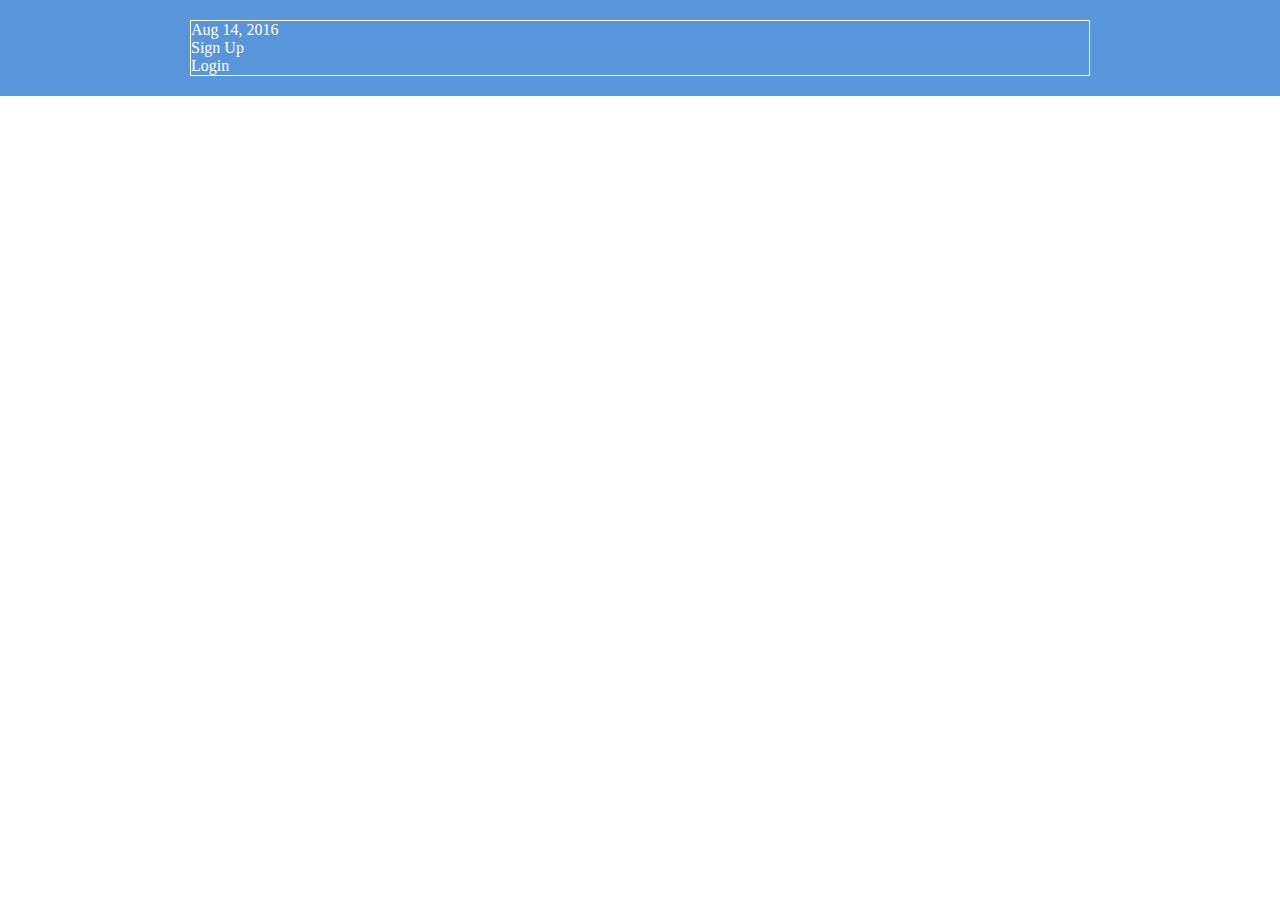
<file: index.html>
<!DOCTYPE html>
<html lang='en'>
  <head>
    <meta charset='UTF-8'/>
    <title>Some Web Page</title>
    <link rel='stylesheet' href='style.css'/>
  </head>
  <body>
    <div class='menu-container'>
      <div class='menu'>
        <div class='date'>Aug 14, 2016</div>
        <div class='signup'>Sign Up</div>
        <div class='login'>Login</div>
      </div>
    </div>
  </body>
</html>
</file>
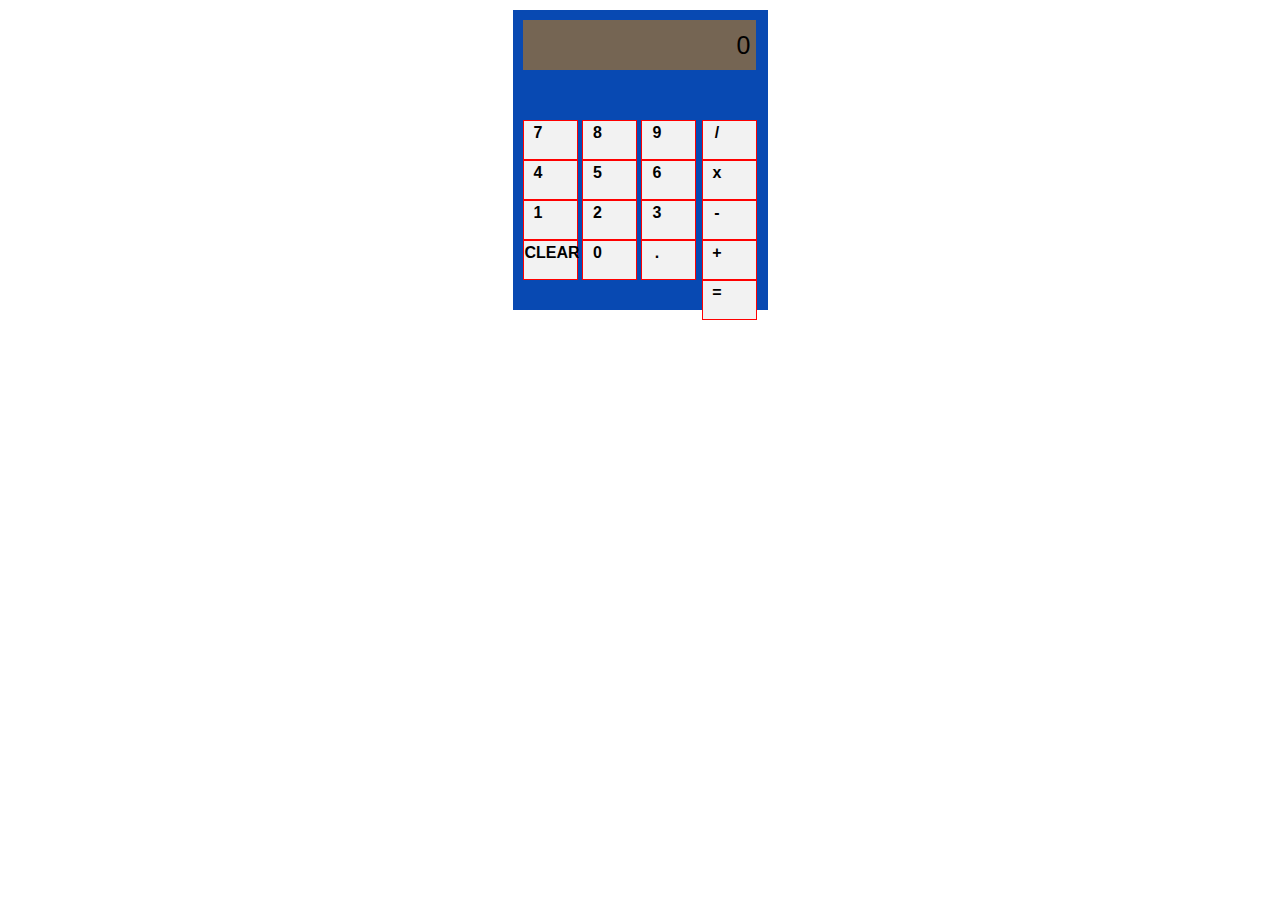
<file: calculator/index.html>
<!DOCTYPE html>
<html lang="en">
<head>
	<meta charset="UTF-8">
	<title>Quakulator</title>
	<link rel="stylesheet" href="style.css">
	<link rel="stylesheet" href="https://use.fontawesome.com/releases/v5.8.1/css/all.css" integrity="sha384-50oBUHEmvpQ+1lW4y57PTFmhCaXp0ML5d60M1M7uH2+nqUivzIebhndOJK28anvf" crossorigin="anonymous">
	<link rel="stylesheet" href="https://stackpath.bootstrapcdn.com/bootstrap/4.3.1/css/bootstrap.min.css" integrity="sha384-ggOyR0iXCbMQv3Xipma34MD+dH/1fQ784/j6cY/iJTQUOhcWr7x9JvoRxT2MZw1T" crossorigin="anonymous">
	<div id="main-container">
		<input type="text"  id="output-box" value="0" >
		<div id="digit-container">
			<button id="seven">7</button>
			<button id="eight">8</button>
			<button id="nine">9</button>
			<button id="four">4</button>
			<button id="five">5</button>
			<button id="six">6</button>
			<button id="one">1</button>
			<button id="two">2</button>
			<button id="three">3</button>
			<button id="clear">CLEAR</button>
			<button id="zero">0</button>
			<button id="decimal">.</button><!--needs hella work-->
		</div>
		<div class="btn-group-vertical" id="operator-container">
			<button id="divide">/</button>
			<button id="times">x</button>
			<button id="minus">-</button>
			<button id="plus">+</button>
			<button id="equals">=</button>		
		</div>

	</div>
</head>
<script src="app.js"></script>
<body>
	
</body>
</html>
</file>
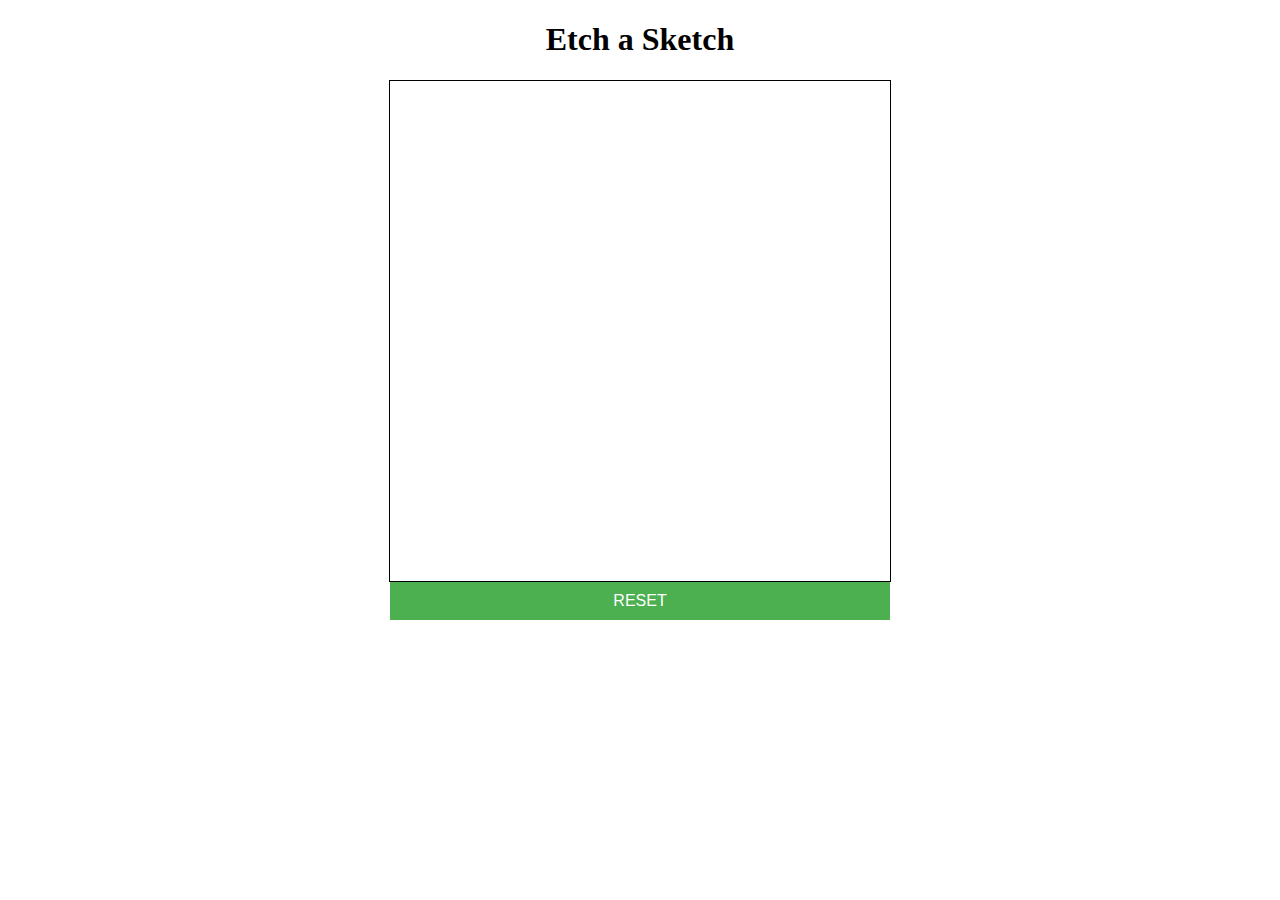
<file: etchasketch/index.html>
<!DOCTYPE html>
<html lang="en">
<head>
	<meta charset="UTF-8">
	<link rel="stylesheet" href="style.css">
	<title>This is game Etch a Sketch</title>
</head>
	<body>
		<header>
			<h1>Etch a Sketch</h1>		
		</header>
		<div id="game-board">		


		</div>
			<button id="reset-button">RESET</button>
			<!-- <button id="reset-button">Black</button>
			<button id="reset-button">Random</button>
			<button id="reset-button">Fade In</button>	 -->
		<script type="text/javascript" src="app.js"></script>
	</body>
</html>
</file>
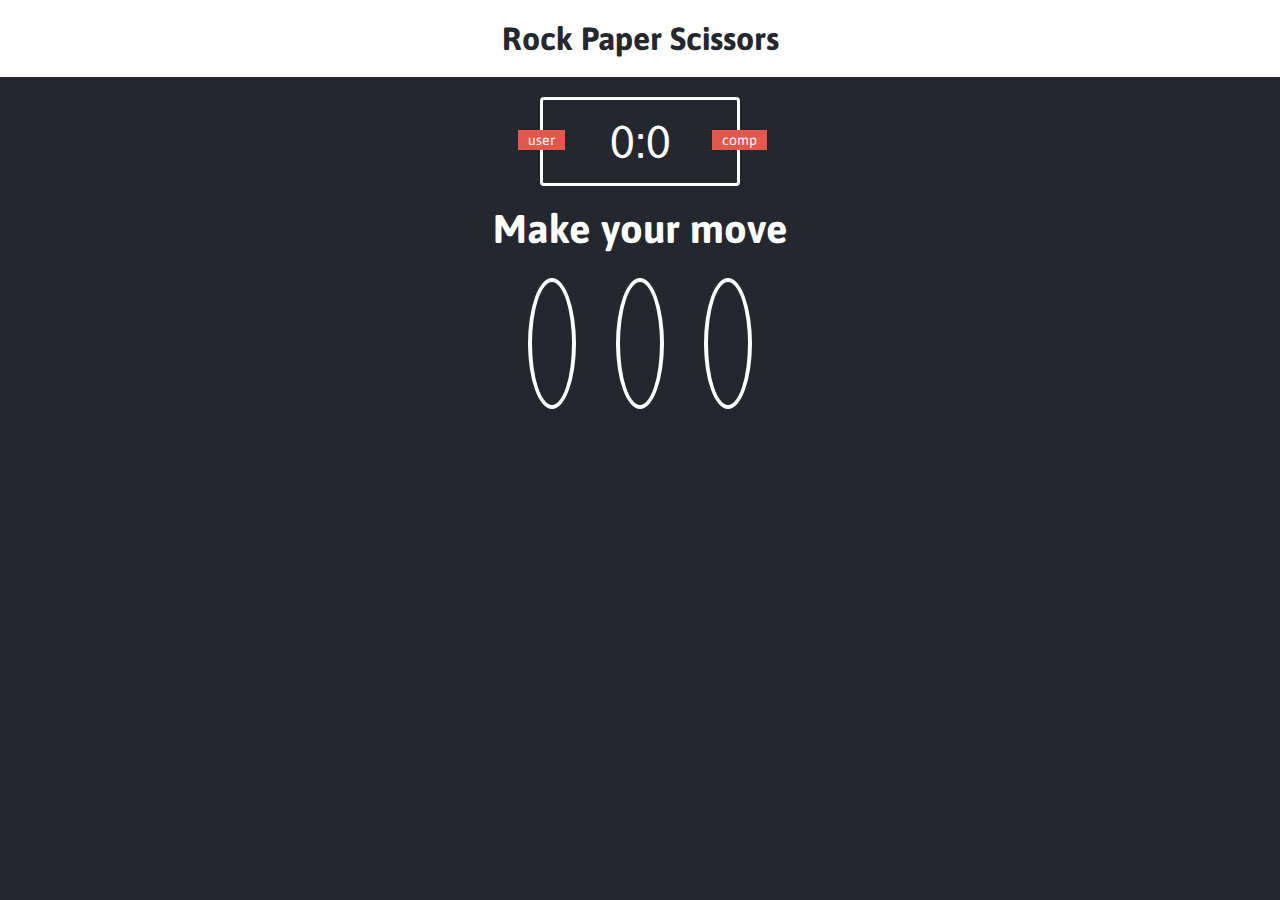
<file: rockpaperscissorsgui/index.html>
<!DOCTYPE html>
<html lang="en">
<head>
	<meta charset="UTF-8">
	<title>Rock Paper Scissors</title>
	<link rel="stylesheet" href="styles.css">
</head>
<body>
	<header>
		<h1>Rock Paper Scissors</h1>		
	</header>
	<div class="score-board">
		<div id="user-label" class="badge">user</div>
		<div id="comp-label" class="badge">comp</div>
		<span id="user-score">0</span>:<span id="comp-score">0</span>
	</div>
	<div class="result">
		<p id="display">Make your move</p>
		<div class="choices">
			<div id="r" class="choice">
				<i class="fas fa-hand-rock"></i>
			</div>
			<div id="p" class="choice">
				<i class="fas fa-hand-paper"></i>
			</div>
			<div id="s" class="choice">				
				<i class="fas fa-hand-scissors"></i>
			</div>
		</div>
	</div>
	<script src="app.js"></script>
</body>
</html>
</file>
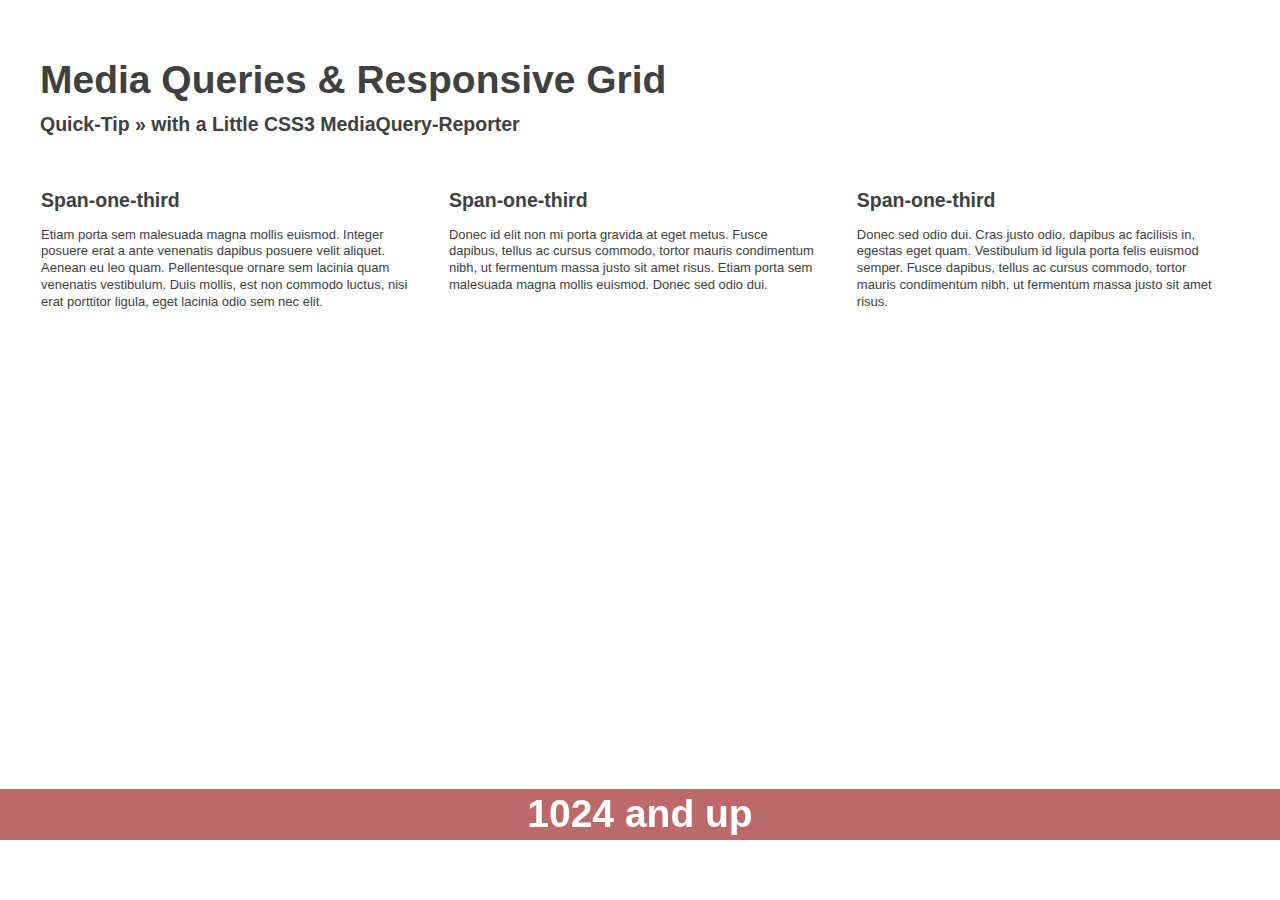
<file: csshtml/mediaqueryreporterproj/index.html>
<!DOCTYPE html>
<html lang="en">
  <head>
    <meta charset="utf-8">
    <title>Media Queries & Responsive Grid</title>

	    <link href="style.css" rel="stylesheet">

	    	<link href="styles-mediaquery-reporter.css" rel="stylesheet">
	
		<meta name="viewport" content="width=device-width,initial-scale=1">

  <body>

    <div class="container clearfix">

		<hgroup>
	        <h1>Media Queries &amp; Responsive Grid</small></h1>
	        <h2>Quick-Tip &raquo; with a Little CSS3 MediaQuery-Reporter</h2>
	    </hgroup>

      <div class="row clearfix">
        <div class="span-one-third">
          <h2>Span-one-third</h2>
          <p>Etiam porta sem malesuada magna mollis euismod. Integer posuere erat a ante venenatis dapibus posuere velit aliquet. Aenean eu leo quam. Pellentesque ornare sem lacinia quam venenatis vestibulum. Duis mollis, est non commodo luctus, nisi erat porttitor ligula, eget lacinia odio sem nec elit.</p>
        </div>
        <div class="span-one-third">
          <h2>Span-one-third</h2>
           <p>Donec id elit non mi porta gravida at eget metus. Fusce dapibus, tellus ac cursus commodo, tortor mauris condimentum nibh, ut fermentum massa justo sit amet risus. Etiam porta sem malesuada magna mollis euismod. Donec sed odio dui. </p>
       </div>
        <div class="span-one-third">
          <h2>Span-one-third</h2>
          <p>Donec sed odio dui. Cras justo odio, dapibus ac facilisis in, egestas eget quam. Vestibulum id ligula porta felis euismod semper. Fusce dapibus, tellus ac cursus commodo, tortor mauris condimentum nibh, ut fermentum massa justo sit amet risus.</p>
        </div>
      </div>    
    </div>
  </body>
</html>
</file>
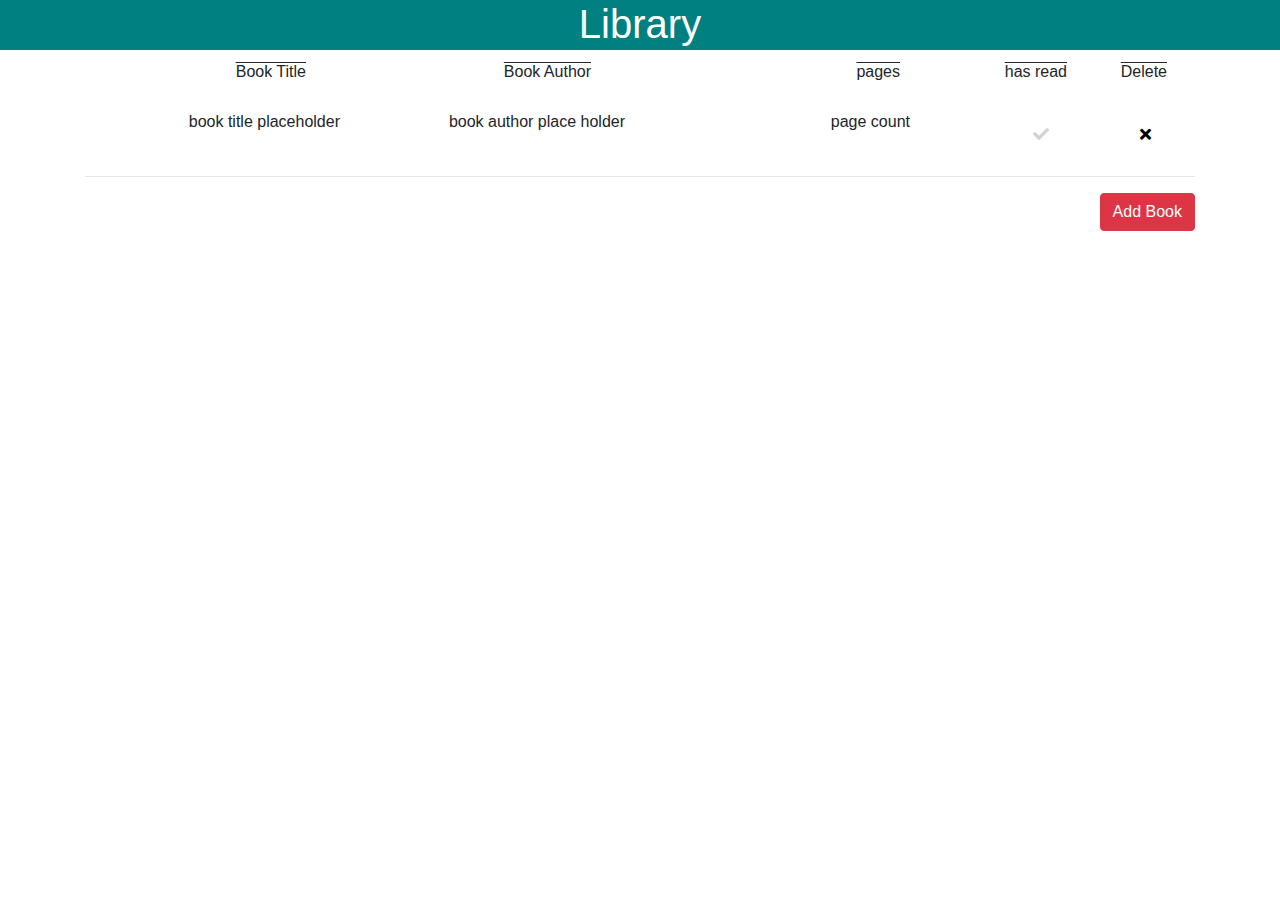
<file: javascript/library/index.html>
<!DOCTYPE html>
<html lang="en">
<head>
	<meta charset="UTF-8">
	<link rel="stylesheet" href="styles.css">
	<link href="css/all.css" rel="stylesheet">
	<link rel="stylesheet" href="https://stackpath.bootstrapcdn.com/bootstrap/4.3.1/css/bootstrap.min.css" integrity="sha384-ggOyR0iXCbMQv3Xipma34MD+dH/1fQ784/j6cY/iJTQUOhcWr7x9JvoRxT2MZw1T" crossorigin="anonymous">
	
	<title>Library</title>

</head>
<body>
	<header>
		<h1>Library</h1>
	</header>

<div class="container" style="text-decoration: overline;">
	<div class="row">
	    <div class="col-sm" style="width:150px; right: -23px;">
	    	<p>Book Title</p>
	    </div>
		<div class="col-sm" style="width:150px; right: -80px;">
  			<p>Book Author</p>
		</div>
		<div class="col-sm" style="width:150px; right: -161px;">
  			<p>pages</p>
		</div>
		<div class="col-sm" style="width:150px; right: -100px;">
 			<p>has read</p>
		</div>
		<div class="col-sm" style="width:150px; left: -28px;">
			<p>Delete</p>
		</div>
	</div>
</div>
<div class="container content">
  	<div class="row">
    	<div class="col-sm title">
    	   	book title placeholder
    	</div>
    	<div class="col-sm author">
  			book author place holder
    	</div>
    	<div class="col-sm pages">
  			page count
    	</div>
    	<div class="col-sm">
	    	<button type="button" class="checkmark no-border"><i class="fas fa-check "></i></button>
			<button type="button" class="no-border"><i class="fas fa-times"></i></button>
    	</div>
  	</div>
  	<hr>
<div class="form-popup" id="myForm">
	<form action="/" class="form-container">
	    <h1>Add Book</h1>

	    <label for="title"><b>Book Title</b></label>
	    <input type="text" placeholder="Enter Title" name="title" required>

	    <label for="author"><b>Book Author</b></label>
	    <input type="text" placeholder="Enter Author's name" name="author" required>

	    <label for="page"><b>Page Count</b></label>
	    <input type="text" placeholder="Enter page count" name="author" required>
	    <input type="checkbox" name="haveRead" value="haveRead" checked>I've read this book!<br>

	    <button type="submit" class="btn btn-success">Add</button>
	    <button type="button" class="btn cancel" onclick="closeForm()">Close</button>
  	</form>
</div>

	<button type="button" class="btn btn-danger" onclick="openForm()">Add Book</button>
	<script src="script.js"></script>
</body>
</html>
</file>
<file: style.css>
* {
  margin: 0;
  padding: 0;
  box-sizing: border-box;
}

.menu-container {
  color: #fff;
  background-color: #5995DA;  /* Blue */
  padding: 20px 0;
  display: flex;
  justify-content: center;
}

.menu {
  border: 1px solid #fff;  /* For debugging */
  width: 900px;
}
</file>
<file: calculator/style.css>
#main-container {
	width: 255px;
	height: 300px;
	background-color: #0849b2;
	padding: 10px 10px 10px 10px;
	position: relative;
    margin: 10px auto;    
	border: none;
}
#digit-container {
	width: 174px;
	float:left;
}

#operator-container {   
	margin-left: 5px;
}

button {
	border: 1px solid red;
	background-color: #f2f2f2;
	height: 40px;
	width: 55px;
	padding: 0px 25px 25px 1px;
	margin: 10px 0px 0px 0px;
	border-radius: 50%;
	font-weight: bold;
}

#output-box {
	height: 50px; 
	width: 233px;
	text-align: right;
	margin-bottom: 50px;
	font-size: 25px;
	background-color: #756553;
	border: none;
	padding: 5px;
}
</file>
<file: etchasketch/style.css>
#game-board {
   font-size: 0;
    position: relative;
    margin: 0 auto;
    border: solid black 1px;
}

.square {
	display: inline-block;
	border: solid black 0px;
	box-sizing: border-box;
}

.square:hover {
	background-color: yellow;
}

#reset-button {
	background-color: #4CAF50;
    border: none;
    color: white;
    text-decoration: none;
    font-size: 16px;
    padding: 10px;
    margin: 0 auto;
    display: block;
}

header {
    text-align: center;
}
</file>
<file: rockpaperscissorsgui/styles.css>
@import url('https://fonts.googleapis.com/css?family=Asap:400,500,700');

* {
	margin: 0;
	padding: 0;
	box-sizing: border-box;
}

body {
	background-color: #25272E; 
}

header {
	background: white;
	padding: 20px;
}

header > h1 {
	color: #25272E;
	text-align: center;
	font-family: Asap, sans-serif;
}

.score-board {
	margin: 20px auto;
	border: 3px solid white;
	border-radius: 4px;
	text-align: center;
	padding: 15px 20px;
	width: 200px;
	color: white;
	font-size: 46px;
	font-family: Asap, sans-serif;
	position: relative;
}

.badge {
	background: #E2584D;
	color: white;
	font-size: 14px;
	padding: 2px 10px;
	font-family: Asap, sans-serif;
}

#user-label {
	position: absolute;
	top: 30px;
	left: -25px;
}

#comp-label {
	position: absolute;
	top: 30px;
	right: -30px;
}

.result {
	 font-size: 40px;
	 color: white;
}

.result > p {
	text-align: center;
	font-family: Asap, sans-serif;
	font-weight: bold;
}

.choices {
	margin-top: 50px;
	text-align: center;

}

.choice {
	border: 4px solid white;
	border-radius: 50%;
	display: inline;
	margin: 0 20px;
	padding: 20px;
	font-size: 75px;
	color: #ffe0bd;
	transition: all 0.3s ease;
}

.choice:hover {
	cursor: pointer;
	background: #24273E;

}

#action-message {
	text-align: center;
	color: white;
	font-family: Asap, sans-serif;
	font-weight: bold;
	font-size: 20px;
	margin-top: 20px;
}
</file>
<file: csshtml/mediaqueryreporterproj/style.css>
.container {
        margin: 0 40px;
    }
    .row {
        margin-left: -3%;
    }
    [class*="span"] {
        display: inline;
        float: left;
        margin-left: 3%;
    }
    .span-one-third {
        width: 30%;
    }

/* OTHER STYLES -- NOT TOUCHED IN THIS EXERCISE */

	html, body {
		background-color: #ffffff;
	}
	body {
		margin: 0;
		font-family: "Helvetica Neue", Helvetica, Arial, sans-serif;
		font-size: 13px;
		font-weight: normal;
		line-height: 1.3;
		color: #404040;
		}
	hgroup {
		margin: 60px 0 40px;	
		} 
	hgroup h1 {
		font-size: 300%;
		margin: 0;
		padding: 0;
	}
	h1, h2 {
		line-height: 1;
		}
	a {
		color: blue;
		text-decoration: none;
		}
	a:hover {
		text-decoration: underline;
		}
	#siteinfo {
		padding-top: 40px;
		color: #555;
		font-weight: bold;
		opacity: 0.7;
	}
	#siteinfo:hover {
		opacity: 1;	
	}

	/* Clearfix -- h5bp.com/q 
	-------------------------------- */
	.clearfix:before, .clearfix:after { content: ""; display: table; }
	.clearfix:after { clear: both; }
	.clearfix { zoom: 1; }
</file>
<file: csshtml/mediaqueryreporterproj/styles-mediaquery-reporter.css>
/* ======================================
 
    MediaQuery-Reporter Styles
 
========================================= */
 
body:after {
    content: "less than 320px";
    font-size: 300%;
    font-weight: bold;
    position: fixed;
    bottom: 60px;
    width: 100%;
    text-align: center;
    background-color: hsla(1,60%,40%,0.7);
    color: #fff;
}
@media only screen and (min-width: 320px) {
    body:after {
        content: "320 to 480px";
        background-color: hsla(90,60%,40%,0.7);
    }
}
@media only screen and (min-width: 480px) {
    body:after {
        content: "480 to 768px";
        background-color: hsla(180,60%,40%,0.7);
    }
}
@media only screen and (min-width: 768px) {
    body:after {
        content: "768 to 1024px";
        background-color: hsla(270,60%,40%,0.7);
    }
}
@media only screen and (min-width: 1024px) {
    body:after {
        content: "1024 and up";
        background-color: hsla(360,60%,40%,0.7);
    }
}
</file>
<file: javascript/library/styles.css>
.container {
    margin-top: 10px;
    vertical-align: auto;
  }
.grid-item {
  background-color: rgba(255, 255, 255, 0.8);
  border: none;
  padding: 20px;
  font-size: 30px;
  height: 250px;
  width: 200px;
  margin-bottom: 10px;
}
.book {
  height: 250px;
  width: 200px;
}
.col-sm {
  text-align: right;
}

.checkmarkRead {
  color: green;
}
.checkmarkNotRead {
  color: #D3D3D3;
}
.no-border {
  height: 50px;
  width: 100px;
  border: none;
  background: none;
}
.checkmark {
  color: #D3D3D3;
}
header {
  width: 100%;
  height: 50px;
  background-color: teal;
  color: #fff;
  text-align: center;
}
.btn-danger {
  float: right;
}

/* The popup form - hidden by default */
.form-popup {
  display: none;
  position: fixed;
  bottom: 0;
  right: 15px;
  border: 3px solid #000;
  border-radius: 2%;
  z-index: 9;
}

/* Add styles to the form container */
.form-container {
  max-width: 300px;
  padding: 10px;
  background-color: white;
}

/* Full-width input fields */
.form-container input[type=text], .form-container input[type=password] {
  width: 100%;
  padding: 15px;
  margin: 5px 0 22px 0;
  border: none;
  background: #f1f1f1;
}

/* When the inputs get focus, do something */
.form-container input[type=text]:focus, .form-container input[type=password]:focus {
  background-color: #ddd;
  outline: none;
}

/* Set a style for the submit/login button */
.form-container .btn {
  background-color: #4CAF50;
  color: white;
  padding: 16px 20px;
  border: none;
  cursor: pointer;
  width: 100%;
  margin-bottom:10px;
  opacity: 0.8;
}

/* Add a red background color to the cancel button */
.form-container .cancel {
  background-color: red;
}

/* Add some hover effects to buttons */
.form-container .btn:hover, .open-button:hover {
  opacity: 1;
}
</file>
